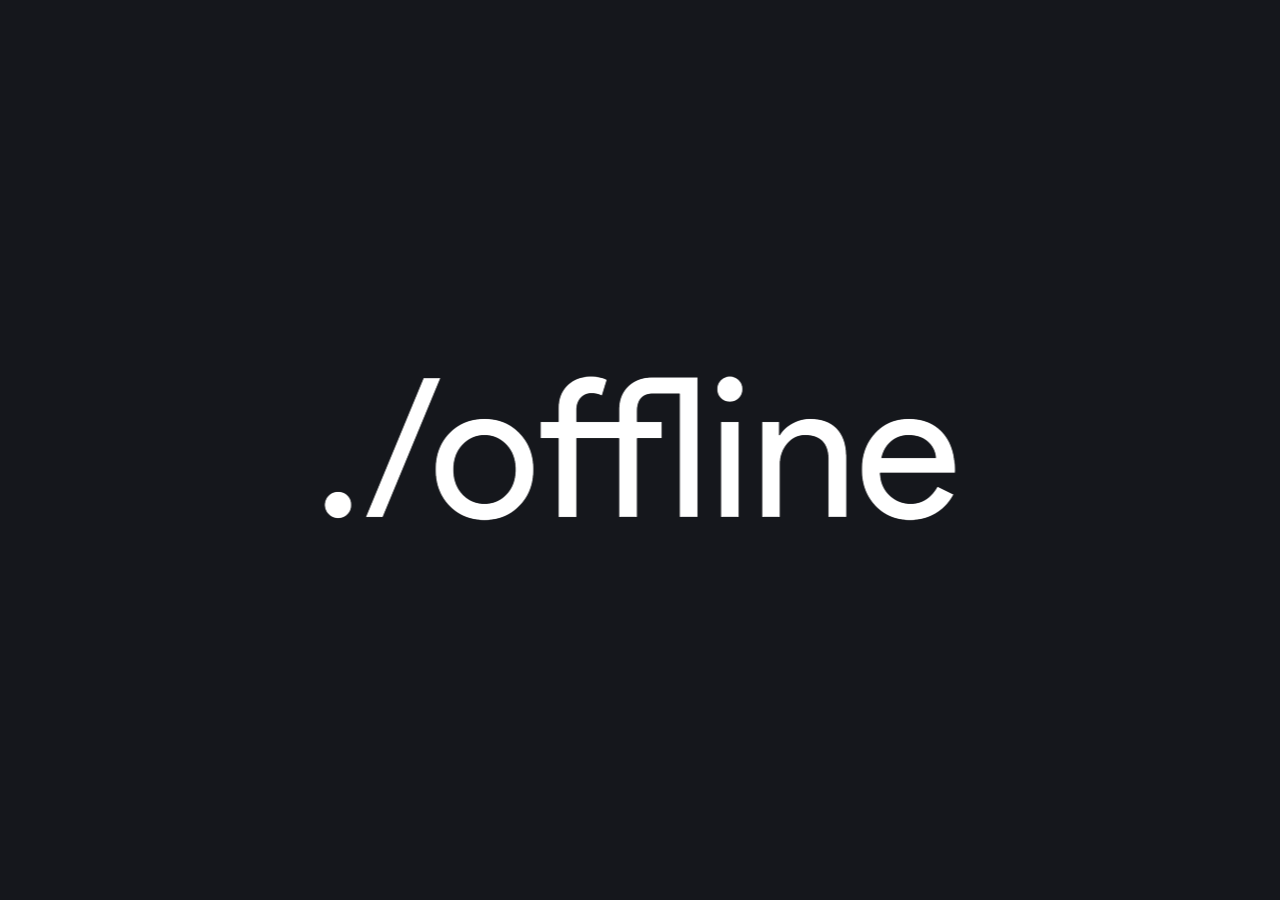
<file: offline-page.html>
<!DOCTYPE html>
<html>
<head>
	<title>Offline</title>
</head>
<style>
	
	body{
		margin: 0;
		overflow: hidden;
	}

	.offline{
		width: 100vw;
		height: 100vh;
		background: #15171c;
	}

	.message{
		position: absolute;
		top: 50%;
		left: 50%;
		transform: translate(-50%, -50%);
	}

</style>
<body>
<div class="offline">
	<div class="message">
		<img src="./images/offline.png">
	</div>
</div>
</body>
</html>
</file>
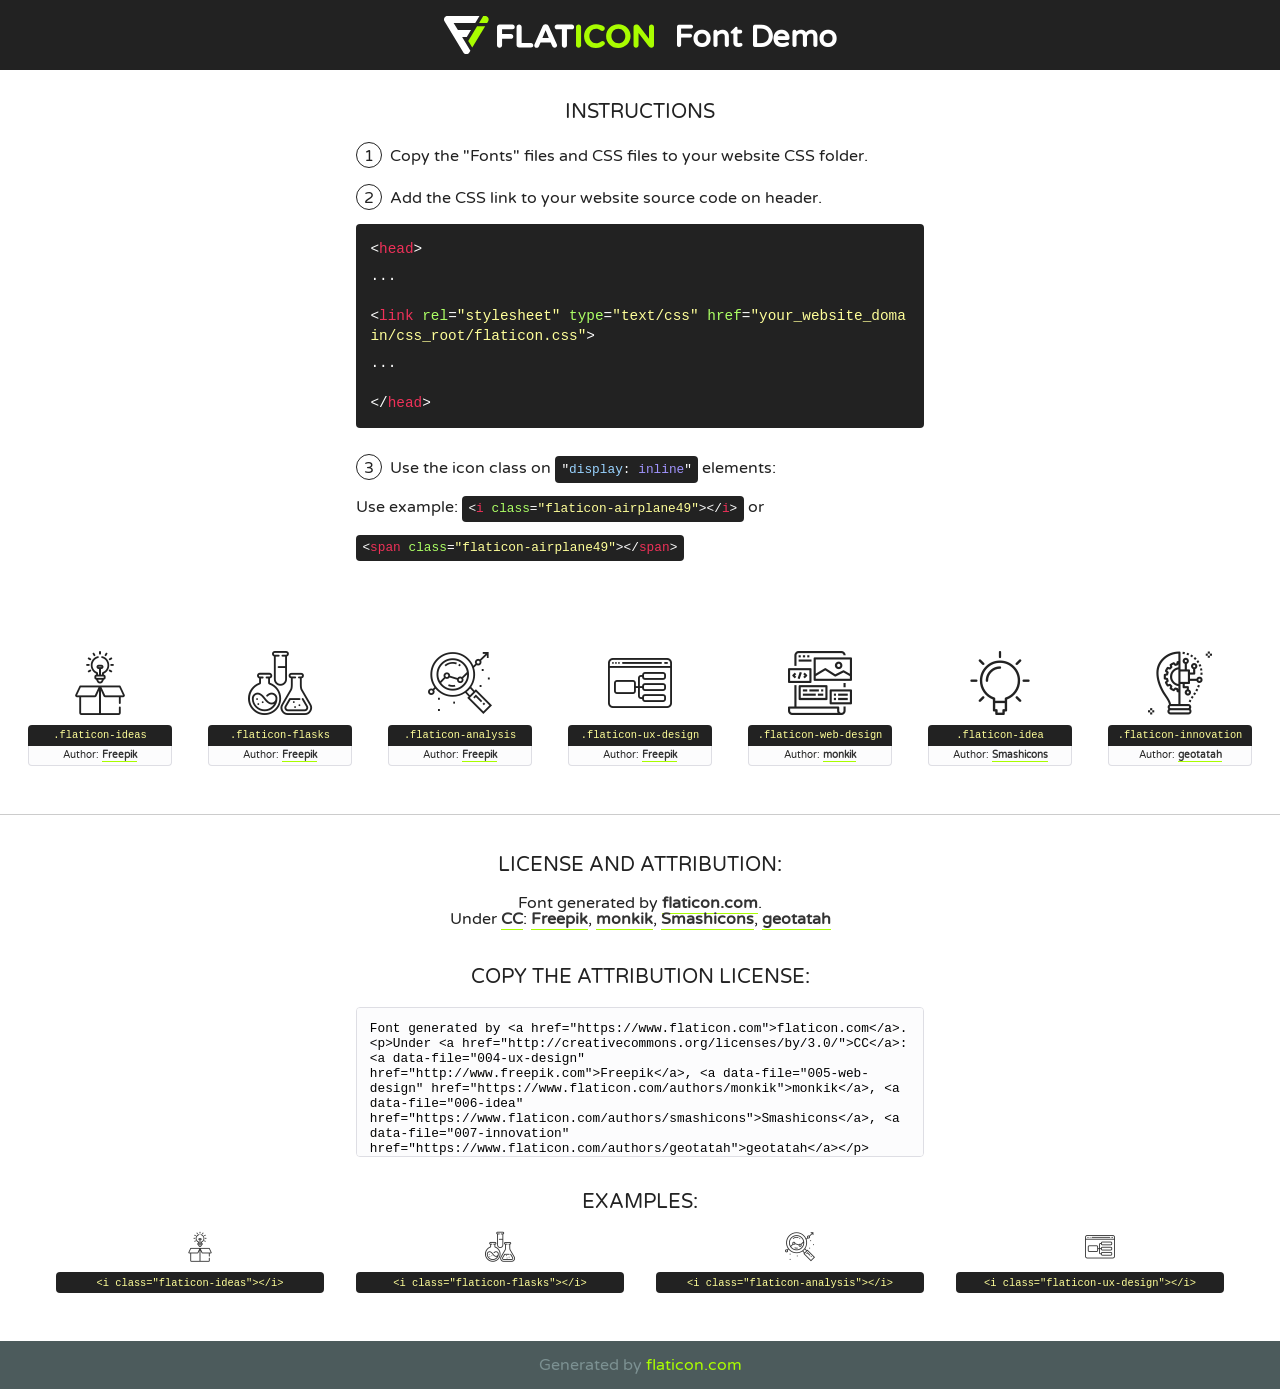
<file: fonts/flaticon/font/flaticon.html>
<!DOCTYPE html>
<!--
  Flaticon icon font: Flaticon
  Creation date: 20/03/2019 02:18
-->
<html>
<!DOCTYPE html>
<html>

<head>
    <title>Flaticon WebFont</title>
    <link href="http://fonts.googleapis.com/css?family=Varela+Round" rel="stylesheet" type="text/css" />
    <link rel="stylesheet" type="text/css" href="flaticon.css">
    <meta charset="UTF-8">
    <style>
    html, body, div, span, applet, object, iframe,
    h1, h2, h3, h4, h5, h6, p, blockquote, pre,
    a, abbr, acronym, address, big, cite, code,
    del, dfn, em, img, ins, kbd, q, s, samp,
    small, strike, strong, sub, sup, tt, var,
    b, u, i, center,
    dl, dt, dd, ol, ul, li,
    fieldset, form, label, legend,
    table, caption, tbody, tfoot, thead, tr, th, td,
    article, aside, canvas, details, embed, 
    figure, figcaption, footer, header, hgroup, 
    menu, nav, output, ruby, section, summary,
    time, mark, audio, video {
        margin: 0;
        padding: 0;
        border: 0;
        font-size: 100%;
        font: inherit;
        vertical-align: baseline;
    }
    /* HTML5 display-role reset for older browsers */
    article, aside, details, figcaption, figure, 
    footer, header, hgroup, menu, nav, section {
        display: block;
    }
    body {
        line-height: 1;
    }
    ol, ul {
        list-style: none;
    }
    blockquote, q {
        quotes: none;
    }
    blockquote:before, blockquote:after,
    q:before, q:after {
        content: '';
        content: none;
    }
    table {
        border-collapse: collapse;
        border-spacing: 0;
    }
    body {
        font-family: 'Varela Round', Helvetica, Arial, sans-serif;
        font-size: 16px;
        color: #222;
    }
    a {
        color: #333;
        border-bottom: 1px solid #a9fd00;
        font-weight: bold;
        text-decoration: none;
    }
    * {
        -moz-box-sizing: border-box;
        -webkit-box-sizing: border-box;
        box-sizing: border-box;
        margin: 0;
        padding: 0;
    }
    [class^="flaticon-"]:before, [class*=" flaticon-"]:before, [class^="flaticon-"]:after, [class*=" flaticon-"]:after {
        font-family: Flaticon;
        font-size: 30px;
        font-style: normal;
        margin-left: 20px;
        color: #333;
    }
    .wrapper {
        max-width: 600px;
        margin: auto;
        padding: 0 1em;
    }
    .title {
        font-size: 1.25em;
        text-align: center;
        margin-bottom: 1em;
        text-transform: uppercase;
    }
    header {
        text-align: center;
        background-color: #222;
        color: #fff;
        padding: 1em;
    }
    header .logo {
        width: 210px;
        height: 38px;
        display: inline-block;
        vertical-align: middle;
        margin-right: 1em;
        border: none;
    }
    header strong {
        font-size: 1.95em;
        font-weight: bold;
        vertical-align: middle;
        margin-top: 5px;
        display: inline-block;
    }
    .demo {
        margin: 2em auto;
        line-height: 1.25em;
    }
    .demo ul li {
        margin-bottom: 1em;
    }
    .demo ul li .num {
        color: #222;
        border-radius: 20px;
        display: inline-block;
        width: 26px;
        padding: 3px;
        height: 26px;
        text-align: center;
        margin-right: 0.5em;
        border: 1px solid #222;
    }
    .demo ul li code {
        background-color: #222;
        border-radius: 4px;
        padding: 0.25em 0.5em;
        display: inline-block;
        color: #fff;
        font-family: Consolas,Monaco,Lucida Console,Liberation Mono,DejaVu Sans Mono,Bitstream Vera Sans Mono,Courier New, monospace;
        font-weight: lighter;
        margin-top: 1em;
        font-size: 0.8em;
        word-break: break-all;
    }
    .demo ul li code.big {
        padding: 1em;
        font-size: 0.9em;
    }
    .demo ul li code .red {
        color: #EF3159;
    }
    .demo ul li code .green {
        color: #ACFF65;
    }
    .demo ul li code .yellow {
        color: #FFFF99;
    }
    .demo ul li code .blue {
        color: #99D3FF;
    }
    .demo ul li code .purple {
        color: #A295FF;
    }
    .demo ul li code .dots {
        margin-top: 0.5em;
        display: block;
    }
    #glyphs {
        border-bottom: 1px solid #ccc;
        padding: 2em 0;
        text-align: center;
    }
    .glyph {
        display: inline-block;
        width: 9em;
        margin: 1em;
        text-align: center;
        vertical-align: top;
        background: #FFF;
    }
    .glyph .glyph-icon {
        padding: 10px;
        display: block;
        font-family:"Flaticon";
        font-size: 64px;
        line-height: 1;
    }
    .glyph .glyph-icon:before {
        font-size: 64px;
        color: #222;
        margin-left: 0;
    }
    .class-name {
        font-size: 0.65em;
        background-color: #222;
        color: #fff;
        border-radius: 4px 4px 0 0;
        padding: 0.5em;
        color: #FFFF99;
        font-family: Consolas,Monaco,Lucida Console,Liberation Mono,DejaVu Sans Mono,Bitstream Vera Sans Mono,Courier New, monospace;
    }
    .author-name {
        font-size: 0.6em;
        background-color: #fcfcfd;
        border: 1px solid #DEDEE4;
        border-top: 0;
        border-radius: 0 0 4px 4px;
        padding: 0.5em;
    }
    .class-name:last-child {
        font-size: 10px;
        color:#888;
    }
    .class-name:last-child a {
        font-size: 10px;
        color:#555;
    }
    .class-name:last-child a:hover {
        color:#a9fd00;
    }
    .glyph > input {
        display: block;
        width: 100px;
        margin: 5px auto;
        text-align: center;
        font-size: 12px;
        cursor: text;
    }
    .glyph > input.icon-input {
        font-family:"Flaticon";
        font-size: 16px;
        margin-bottom: 10px;
    }
    .attribution .title {
        margin-top: 2em;
    }
    .attribution textarea {
        background-color: #fcfcfd;
        padding: 1em;
        border: none;
        box-shadow: none;
        border: 1px solid #DEDEE4;
        border-radius: 4px;
        resize: none;
        width: 100%;
        height: 150px;
        font-size: 0.8em;
        font-family: Consolas,Monaco,Lucida Console,Liberation Mono,DejaVu Sans Mono,Bitstream Vera Sans Mono,Courier New, monospace;
        -webkit-appearance: none;
    }
    .iconsuse {
        margin: 2em auto;
        text-align: center;
        max-width: 1200px;
    }
    .iconsuse:after {
        content: '';
        display: table;
        clear: both;
    }
    .iconsuse .image {
        float: left;
        width: 25%;
        padding: 0 1em;
    }
    .iconsuse .image p {
        margin-bottom: 1em;
    }
    .iconsuse .image span {
        display: block;
        font-size: 0.65em;
        background-color: #222;
        color: #fff;
        border-radius: 4px;
        padding: 0.5em;
        color: #FFFF99;
        margin-top: 1em;
        font-family: Consolas,Monaco,Lucida Console,Liberation Mono,DejaVu Sans Mono,Bitstream Vera Sans Mono,Courier New, monospace;
    }
    #footer {
        text-align: center;
        background-color: #4C5B5C;
        color: #7c9192;
        padding: 1em;
    }
    #footer a {
        border: none;
        color: #a9fd00;
        font-weight: normal;
    }
    @media (max-width: 960px) {
        .iconsuse .image {
            width: 50%;
        }
    }
    @media (max-width: 560px) {
        .iconsuse .image {
            width: 100%;
        }
    }
    </style>
</head>

<body class="characters-off">

    <header>
        <a href="https://www.flaticon.com" target="_blank" class="logo">
            <svg version="1.1" xmlns="http://www.w3.org/2000/svg" xmlns:xlink="http://www.w3.org/1999/xlink" xmlns:a="http://ns.adobe.com/AdobeSVGViewerExtensions/3.0/" viewBox="0 0 560.875 102.036" enable-background="new 0 0 560.875 102.036" xml:space="preserve">
                <defs>
                </defs>
                <g>
                    <g class="letters">
                        <path fill="#ffffff" d="M141.596,29.675c0-3.777,2.985-6.767,6.764-6.767h34.438c3.426,0,6.15,2.728,6.15,6.15
                        c0,3.43-2.724,6.149-6.15,6.149h-27.674v13.091h23.719c3.429,0,6.151,2.724,6.151,6.15c0,3.43-2.723,6.149-6.151,6.149h-23.719
                        v17.574c0,3.773-2.986,6.761-6.764,6.761c-3.779,0-6.764-2.989-6.764-6.761V29.675z"></path>
                        <path fill="#ffffff" d="M193.844,29.149c0-3.781,2.985-6.767,6.764-6.767c3.776,0,6.763,2.985,6.763,6.767v42.957h25.039
                        c3.426,0,6.149,2.726,6.149,6.153c0,3.425-2.723,6.15-6.149,6.15h-31.802c-3.779,0-6.764-2.986-6.764-6.768V29.149z"></path>
                        <path fill="#ffffff" d="M241.891,75.71l21.438-48.407c1.492-3.341,4.215-5.357,7.906-5.357h0.792
                        c3.686,0,6.323,2.017,7.815,5.357l21.439,48.407c0.436,0.967,0.701,1.845,0.701,2.723c0,3.602-2.809,6.501-6.414,6.501
                        c-3.161,0-5.269-1.845-6.499-4.655l-4.132-9.661h-27.059l-4.301,10.102c-1.144,2.631-3.426,4.214-6.237,4.214
                        c-3.517,0-6.24-2.81-6.24-6.325C241.1,77.64,241.451,76.677,241.891,75.71z M279.932,58.666l-8.521-20.297l-8.526,20.297H279.932
                        z"></path>
                        <path fill="#ffffff" d="M314.864,35.387H301.86c-3.429,0-6.239-2.813-6.239-6.238c0-3.429,2.811-6.24,6.239-6.24h39.533
                        c3.426,0,6.237,2.811,6.237,6.24c0,3.425-2.811,6.238-6.237,6.238h-13.001v42.785c0,3.773-2.99,6.761-6.764,6.761
                        c-3.779,0-6.764-2.989-6.764-6.761V35.387z"></path>
                        <path fill="#A9FD00" d="M352.615,29.149c0-3.781,2.985-6.767,6.767-6.767c3.774,0,6.761,2.985,6.761,6.767v49.024
                        c0,3.773-2.987,6.761-6.761,6.761c-3.781,0-6.767-2.989-6.767-6.761V29.149z"></path>
                        <path fill="#A9FD00" d="M374.132,53.836v-0.179c0-17.481,13.178-31.801,32.065-31.801c9.22,0,15.459,2.458,20.557,6.238
                        c1.402,1.054,2.637,2.985,2.637,5.357c0,3.692-2.985,6.59-6.681,6.59c-1.845,0-3.071-0.702-4.044-1.319
                        c-3.776-2.813-7.729-4.393-12.562-4.393c-10.364,0-17.831,8.611-17.831,19.154v0.173c0,10.542,7.291,19.329,17.831,19.329
                        c5.715,0,9.492-1.756,13.359-4.834c1.049-0.874,2.458-1.491,4.039-1.491c3.429,0,6.325,2.813,6.325,6.236
                        c0,2.106-1.056,3.78-2.282,4.834c-5.539,4.834-12.036,7.733-21.878,7.733C387.572,85.464,374.132,71.493,374.132,53.836z"></path>
                        <path fill="#A9FD00" d="M433.009,53.836v-0.179c0-17.481,13.79-31.801,32.766-31.801c18.981,0,32.592,14.143,32.592,31.628v0.173
                        c0,17.483-13.785,31.807-32.769,31.807C446.625,85.464,433.009,71.32,433.009,53.836z M484.224,53.836v-0.179
                        c0-10.539-7.725-19.326-18.626-19.326c-10.893,0-18.449,8.611-18.449,19.154v0.173c0,10.542,7.73,19.329,18.626,19.329
                        C476.676,72.986,484.224,64.378,484.224,53.836z"></path>
                        <path fill="#A9FD00" d="M506.233,29.321c0-3.774,2.99-6.763,6.767-6.763h1.401c3.252,0,5.183,1.583,7.029,3.953l26.093,34.265
                        V29.059c0-3.692,2.99-6.677,6.681-6.677c3.683,0,6.671,2.985,6.671,6.677v48.934c0,3.78-2.987,6.765-6.764,6.765h-0.436
                        c-3.257,0-5.188-1.581-7.034-3.953l-27.056-35.492v32.944c0,3.687-2.985,6.676-6.678,6.676c-3.683,0-6.673-2.989-6.673-6.676
                        V29.321z"></path>
                    </g>
                    <g class="insignia">
                        <path fill="#ffffff" d="M48.372,56.137h12.517l11.156-18.537H37.186L25.688,18.539h57.825L94.668,0H9.271
                        C5.925,0,2.842,1.801,1.198,4.716c-1.644,2.907-1.593,6.482,0.134,9.343l50.38,83.501c1.678,2.781,4.689,4.476,7.938,4.476
                        c3.246,0,6.257-1.695,7.935-4.476l2.898-4.804L48.372,56.137z"></path>
                        <g class="i">
                            <path fill="#A9FD00" d="M93.575,18.539h0.031v0.004l21.652,0.004l2.705-4.488c1.727-2.861,1.778-6.436,0.133-9.343
                            C116.454,1.801,113.371,0,110.026,0h-5.294L93.575,18.539z"></path>
                            <polygon fill="#A9FD00" points="88.291,27.356 64.725,66.486 75.519,84.404 109.942,27.356"></polygon>
                        </g>
                    </g>
                </g>
            </svg>
        </a>
        <strong>Font Demo</strong>
    </header>


    <section class="demo wrapper">

        <p class="title">Instructions</p>

        <ul>
            <li>
                <span class="num">1</span>Copy the "Fonts" files and CSS files to your website CSS folder.
            </li>
            <li>
                <span class="num">2</span>Add the CSS link to your website source code on header.
                <code class="big">
                    &lt;<span class="red">head</span>&gt;
                    <br/><span class="dots">...</span>
                    <br/>&lt;<span class="red">link</span> <span class="green">rel</span>=<span class="yellow">"stylesheet"</span> <span class="green">type</span>=<span class="yellow">"text/css"</span> <span class="green">href</span>=<span class="yellow">"your_website_domain/css_root/flaticon.css"</span>&gt;
                    <br/><span class="dots">...</span>
                    <br/>&lt;/<span class="red">head</span>&gt;
                </code>
            </li>

            <li>
                <p>
                    <span class="num">3</span>Use the icon class on <code>"<span class="blue">display</span>:<span class="purple"> inline</span>"</code> elements:
                    <br />
                    Use example: <code>&lt;<span class="red">i</span> <span class="green">class</span>=<span class="yellow">&quot;flaticon-airplane49&quot;</span>&gt;&lt;/<span class="red">i</span>&gt;</code> or <code>&lt;<span class="red">span</span> <span class="green">class</span>=<span class="yellow">&quot;flaticon-airplane49&quot;</span>&gt;&lt;/<span class="red">span</span>&gt;</code>
            </li>
        </ul>

    </section>




   <section id="glyphs">          
    
      
        <div class="glyph"><div class="glyph-icon flaticon-ideas"></div>
            <div class="class-name">.flaticon-ideas</div>
            <div class="author-name">Author: <a data-file="001-ideas" href="http://www.freepik.com">Freepik</a> </div> 
        </div>        
        
        <div class="glyph"><div class="glyph-icon flaticon-flasks"></div>
            <div class="class-name">.flaticon-flasks</div>
            <div class="author-name">Author: <a data-file="002-flasks" href="http://www.freepik.com">Freepik</a> </div> 
        </div>        
        
        <div class="glyph"><div class="glyph-icon flaticon-analysis"></div>
            <div class="class-name">.flaticon-analysis</div>
            <div class="author-name">Author: <a data-file="003-analysis" href="http://www.freepik.com">Freepik</a> </div> 
        </div>        
        
        <div class="glyph"><div class="glyph-icon flaticon-ux-design"></div>
            <div class="class-name">.flaticon-ux-design</div>
            <div class="author-name">Author: <a data-file="004-ux-design" href="http://www.freepik.com">Freepik</a> </div> 
        </div>        
        
        <div class="glyph"><div class="glyph-icon flaticon-web-design"></div>
            <div class="class-name">.flaticon-web-design</div>
            <div class="author-name">Author: <a data-file="005-web-design" href="https://www.flaticon.com/authors/monkik">monkik</a> </div> 
        </div>        
        
        <div class="glyph"><div class="glyph-icon flaticon-idea"></div>
            <div class="class-name">.flaticon-idea</div>
            <div class="author-name">Author: <a data-file="006-idea" href="https://www.flaticon.com/authors/smashicons">Smashicons</a> </div> 
        </div>        
        
        <div class="glyph"><div class="glyph-icon flaticon-innovation"></div>
            <div class="class-name">.flaticon-innovation</div>
            <div class="author-name">Author: <a data-file="007-innovation" href="https://www.flaticon.com/authors/geotatah">geotatah</a> </div> 
        </div>        
        

    </section>



    <section class="attribution wrapper"   style="text-align:center;">

      <div class="title">License and attribution:</div><div class="attrDiv">Font generated by <a href="https://www.flaticon.com">flaticon.com</a>. <div><p>Under <a href="http://creativecommons.org/licenses/by/3.0/">CC</a>: <a data-file="004-ux-design" href="http://www.freepik.com">Freepik</a>, <a data-file="005-web-design" href="https://www.flaticon.com/authors/monkik">monkik</a>, <a data-file="006-idea" href="https://www.flaticon.com/authors/smashicons">Smashicons</a>, <a data-file="007-innovation" href="https://www.flaticon.com/authors/geotatah">geotatah</a></p>  </div>
      </div>
      <div class="title">Copy the Attribution License:</div>

    <textarea onclick="this.focus();this.select();">Font generated by &lt;a href=&quot;https://www.flaticon.com&quot;&gt;flaticon.com&lt;/a&gt;. <p>Under <a href="http://creativecommons.org/licenses/by/3.0/">CC</a>: <a data-file="004-ux-design" href="http://www.freepik.com">Freepik</a>, <a data-file="005-web-design" href="https://www.flaticon.com/authors/monkik">monkik</a>, <a data-file="006-idea" href="https://www.flaticon.com/authors/smashicons">Smashicons</a>, <a data-file="007-innovation" href="https://www.flaticon.com/authors/geotatah">geotatah</a></p>  
     </textarea>

    </section>

    <section class="iconsuse">

          <div class="title">Examples:</div>            
             
            <div class="image">
                <p>
                    <i class="glyph-icon flaticon-ideas"></i> 
                    <span>&lt;i class=&quot;flaticon-ideas&quot;&gt;&lt;/i&gt;</span>
                </p>
            </div>
            
            <div class="image">
                <p>
                    <i class="glyph-icon flaticon-flasks"></i> 
                    <span>&lt;i class=&quot;flaticon-flasks&quot;&gt;&lt;/i&gt;</span>
                </p>
            </div>
            
            <div class="image">
                <p>
                    <i class="glyph-icon flaticon-analysis"></i> 
                    <span>&lt;i class=&quot;flaticon-analysis&quot;&gt;&lt;/i&gt;</span>
                </p>
            </div>
            
            <div class="image">
                <p>
                    <i class="glyph-icon flaticon-ux-design"></i> 
                    <span>&lt;i class=&quot;flaticon-ux-design&quot;&gt;&lt;/i&gt;</span>
                </p>
            </div>
                       
        </div>
                            
    </section>

<div id="footer">
    <div>Generated by <a href="https://www.flaticon.com">flaticon.com</a>
    </div>
</div>



</body>
</html>
</file>
<file: fonts/flaticon/font/flaticon.css>
/*
  	Flaticon icon font: Flaticon
  	Creation date: 20/03/2019 02:18
  	*/

@font-face {
  font-family: "Flaticon";
  src: url("./Flaticon.eot");
  src: url("./Flaticon.eot?#iefix") format("embedded-opentype"),
       url("./Flaticon.woff2") format("woff2"),
       url("./Flaticon.woff") format("woff"),
       url("./Flaticon.ttf") format("truetype"),
       url("./Flaticon.svg#Flaticon") format("svg");
  font-weight: normal;
  font-style: normal;
}

@media screen and (-webkit-min-device-pixel-ratio:0) {
  @font-face {
    font-family: "Flaticon";
    src: url("./Flaticon.svg#Flaticon") format("svg");
  }
}

[class^="flaticon-"]:before, [class*=" flaticon-"]:before,
[class^="flaticon-"]:after, [class*=" flaticon-"]:after {   
  font-family: Flaticon;
        font-size: 20px;
font-style: normal;
margin-left: 20px;
}

.flaticon-ideas:before { content: "\f100"; }
.flaticon-flasks:before { content: "\f101"; }
.flaticon-analysis:before { content: "\f102"; }
.flaticon-ux-design:before { content: "\f103"; }
.flaticon-web-design:before { content: "\f104"; }
.flaticon-idea:before { content: "\f105"; }
.flaticon-innovation:before { content: "\f106"; }
</file>
